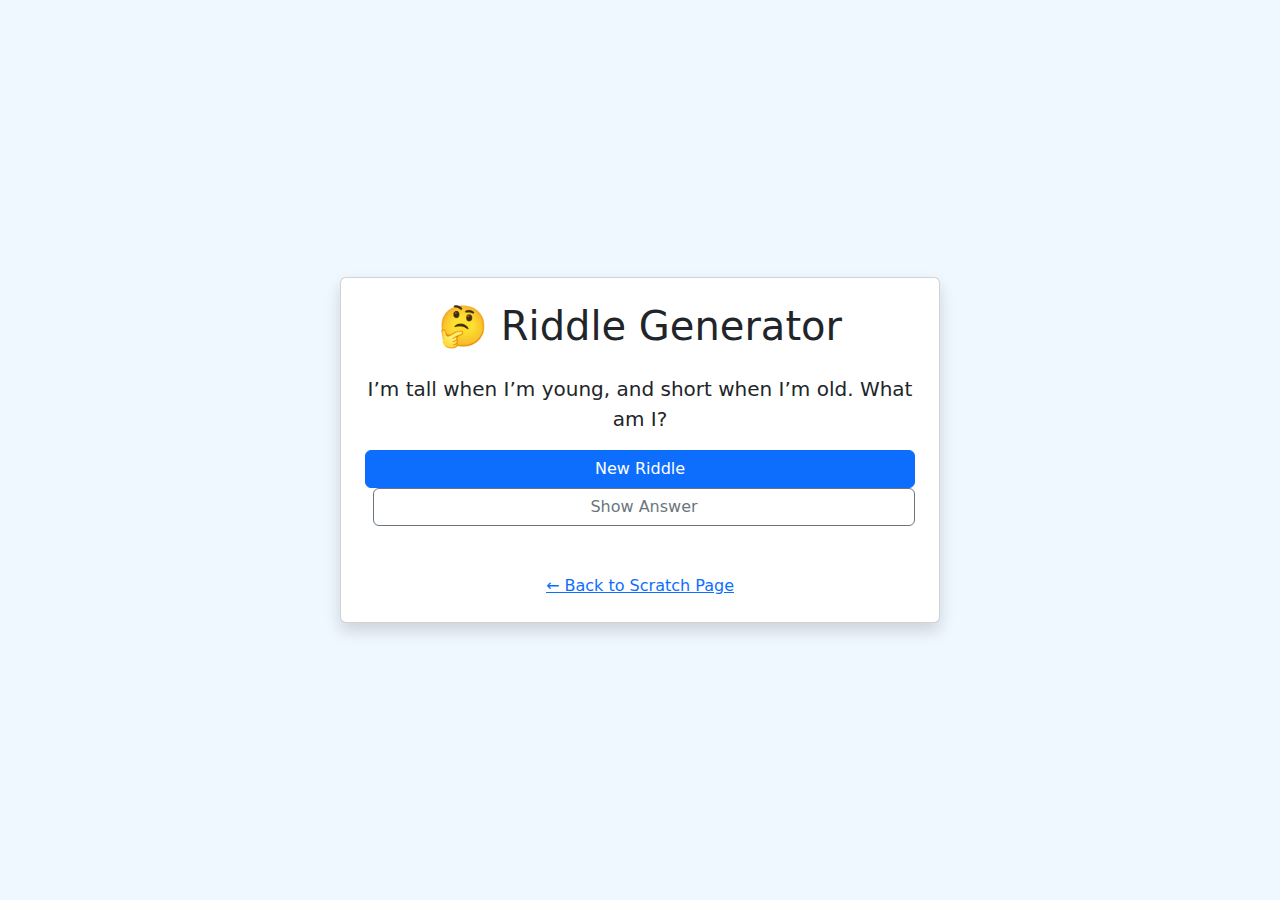
<file: app.html>
<!-- app.html – single-file “Riddle Generator” -->
<!DOCTYPE html>
<html lang="en">
<head>
  <meta charset="UTF-8" />
  <meta name="viewport" content="width=device-width, initial-scale=1.0" />
  <title>Random Riddle App</title>

  <!-- quick Bootstrap for layout -->
  <link href="https://cdn.jsdelivr.net/npm/bootstrap@5.3.3/dist/css/bootstrap.min.css" rel="stylesheet" />

  <style>
    body { background:#f0f8ff; }
    .card { max-width:600px; margin:auto; }
  </style>
</head>
<body class="d-flex align-items-center vh-100">

  <div class="card shadow p-4 text-center">
    <h1 class="mb-4">🤔 Riddle Generator</h1>
    <p id="riddle" class="lead"></p>
    <button id="newBtn" class="btn btn-primary">New Riddle</button>
    <button id="answerBtn" class="btn btn-outline-secondary ms-2">Show Answer</button>
    <br><br>
    <a href="scratch.html">← Back to Scratch Page</a>
  </div>

  <script>
    const riddles = [
      { q: "What has keys but can’t open locks?", a: "A piano." },
      { q: "I’m tall when I’m young, and short when I’m old. What am I?", a: "A candle." },
      { q: "What disappears as soon as you say its name?", a: "Silence." }
    ];

    const riddleEl   = document.getElementById('riddle');
    const newBtn     = document.getElementById('newBtn');
    const answerBtn  = document.getElementById('answerBtn');

    function showRiddle() {
      const { q, a } = riddles[Math.floor(Math.random() * riddles.length)];
      riddleEl.textContent = q;
      answerBtn.dataset.answer = a;
    }
    newBtn.onclick = showRiddle;

    answerBtn.onclick = () => {
      riddleEl.textContent = answerBtn.dataset.answer || "Click “New Riddle” first!";
    };

    // show one immediately
    showRiddle();
  </script>
</body>
</html>
</file>
